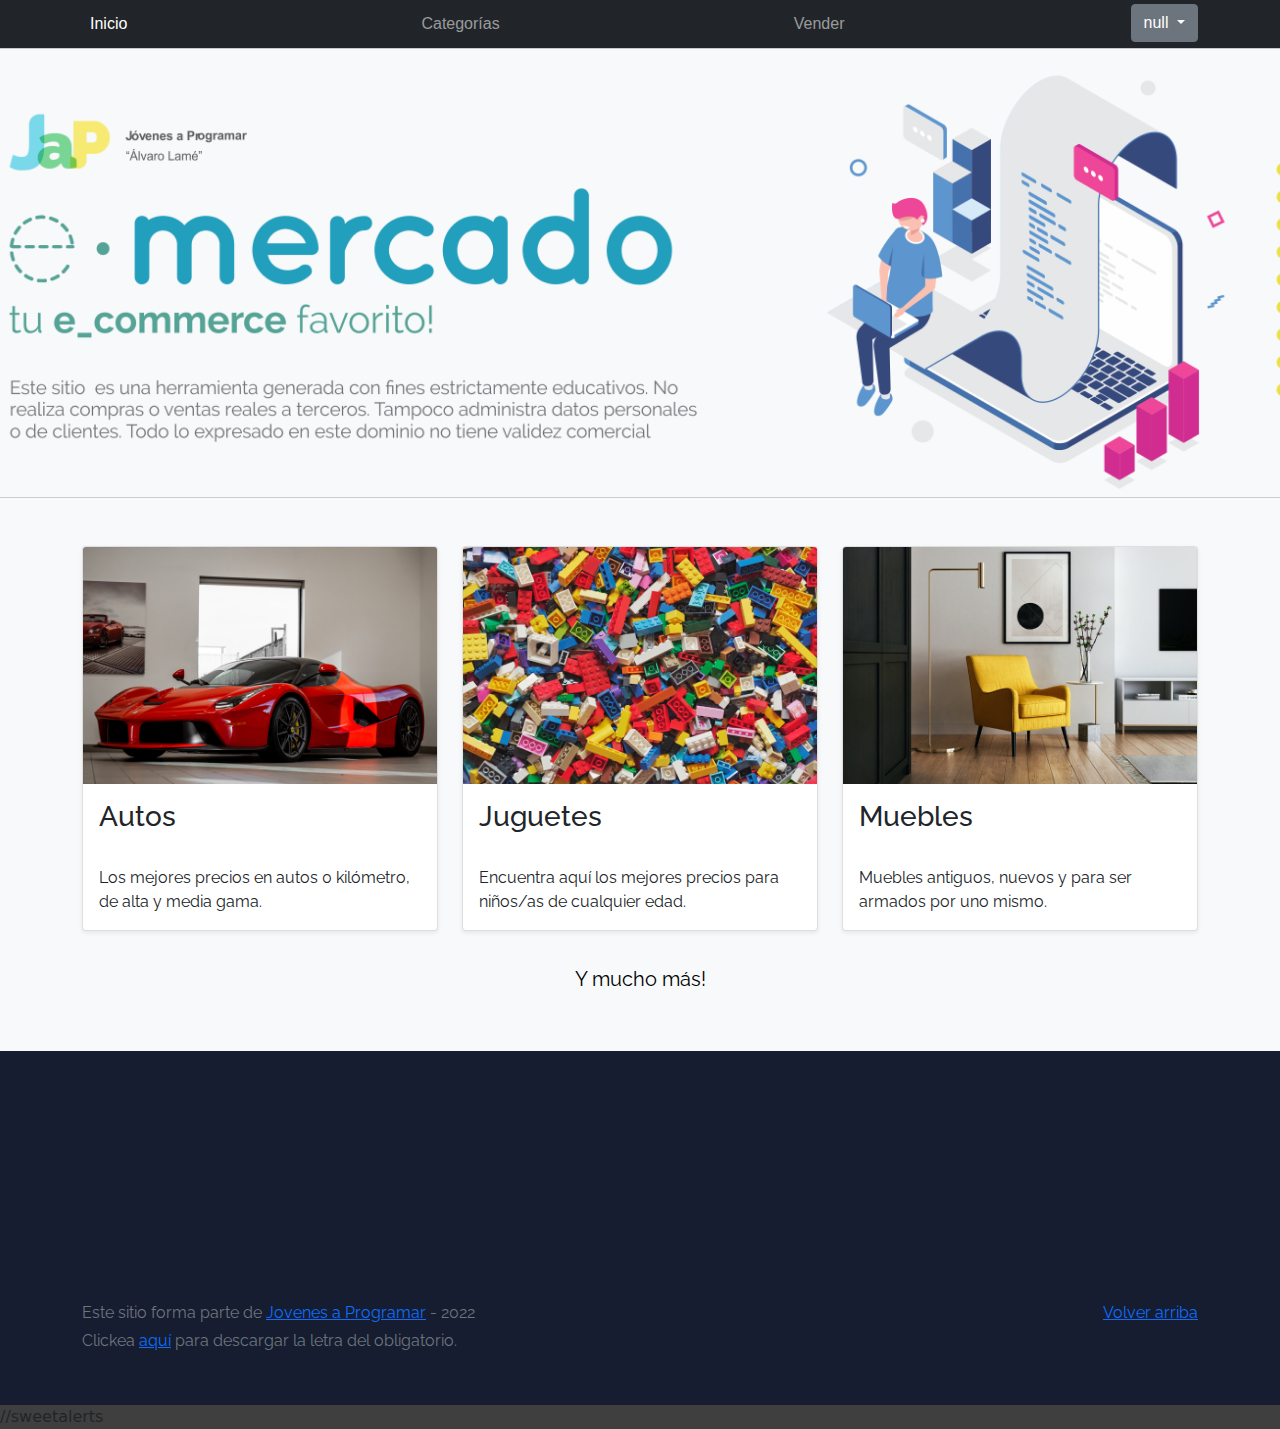
<file: index.html>
<!DOCTYPE html>
<html lang="es">

<head>
  <meta http-equiv="Content-Type" content="text/html; charset=UTF-8">
  <meta name="viewport" content="width=device-width, initial-scale=1, shrink-to-fit=no">
  <title>eMercado - Todo lo que busques está aquí</title>

  <link href="https://fonts.googleapis.com/css?family=Raleway:300,300i,400,400i,700,700i,900,900i" rel="stylesheet">
  <link href="css/bootstrap.min.css" rel="stylesheet">
  <link href="css/styles.css" rel="stylesheet">

  <script src="js/index.js"></script>
  
  <link href="login.html">
</head>

<body id="bodyIndex">
  <script >
    if(localStorage.getItem("email") === null){
      bodyIndex.addEventListener("click", function(event) {
          loguearse();
      })}; 
        
      </script>
  <nav class="navbar navbar-expand-lg navbar-dark bg-dark p-1">
    <div class="container">
      <button class="navbar-toggler" type="button" data-bs-toggle="collapse" data-bs-target="#navbarNav"
        aria-controls="navbarNav" aria-expanded="false" aria-label="Toggle navigation">
        <span class="navbar-toggler-icon"></span>
      </button>
      <div class="collapse navbar-collapse" id="navbarNav">
        <ul id="emalUsers" class="navbar-nav w-100 justify-content-between">
          <li class="nav-item">
            <a class="nav-link active" href="index.html">Inicio</a>
          </li>
          <li class="nav-item">
            <a class="nav-link" href="categories.html">Categorías</a>
          </li>
          <li class="nav-item">
            <a class="nav-link" href="sell.html">Vender</a>
          </li>
          <li class="nav-item">
           

          </li>
        </ul>
        
      </div>
    </div>
  </nav>
  <main>
    <div class="jumbotron text-center"></div>
    <div class="album py-5 bg-light">
      <div class="container">
        <div class="row">
          <div class="col-md-4">
            <div class="card mb-4 shadow-sm custom-card cursor-active" id="autos">
              <img class="bd-placeholder-img card-img-top" src="img/cars_index.jpg"
                alt="Imgagen representativa de la categoría 'Autos'">
              <h3 class="m-3">Autos</h3>
              <div class="card-body">
                <p class="card-text">Los mejores precios en autos 0 kilómetro, de alta y media gama.</p>
              </div>
            </div>
          </div>
          <div class="col-md-4">
            <div class="card mb-4 shadow-sm custom-card cursor-active" id="juguetes">
              <img class="bd-placeholder-img card-img-top" src="img/toys_index.jpg"
                alt="Imgagen representativa de la categoría 'Juguetes'">
              <h3 class="m-3">Juguetes</h3>
              <div class="card-body">
                <p class="card-text">Encuentra aquí los mejores precios para niños/as de cualquier edad.</p>
              </div>
            </div>
          </div>
          <div class="col-md-4">
            <div class="card mb-4 shadow-sm custom-card cursor-active" id="muebles">
              <img class="bd-placeholder-img card-img-top" src="img/furniture_index.jpg"
                alt="Imgagen representativa de la categoría 'Muebles'">
              <h3 class="m-3">Muebles</h3>
              <div class="card-body">
                <p class="card-text">Muebles antiguos, nuevos y para ser armados por uno mismo.</p>
              </div>
            </div>
          </div>
        </div>
        <div class="row">
          <a class="btn btn-light btn-lg btn-block" href="categories.html">Y mucho más!</a>
        </div>
      </div>
    </div>
  </main>
  <footer class="text-muted">
    <div class="container">
      <p class="float-end">
        <a href="#">Volver arriba</a>
      </p>
      <p>Este sitio forma parte de <a href="https://jovenesaprogramar.edu.uy/" target="_blank">Jovenes a Programar</a> -
        2022</p>
      <p>Clickea <a target="_blank" href="Letra.pdf">aquí</a> para descargar la letra del obligatorio.</p>
    </div>
  </footer>
  <script src="js/bootstrap.bundle.min.js"></script>
  <script src="js/init.js"></script>
  <script src="js/login.js"></script>
</body>

</html>
//sweetalerts
</file>
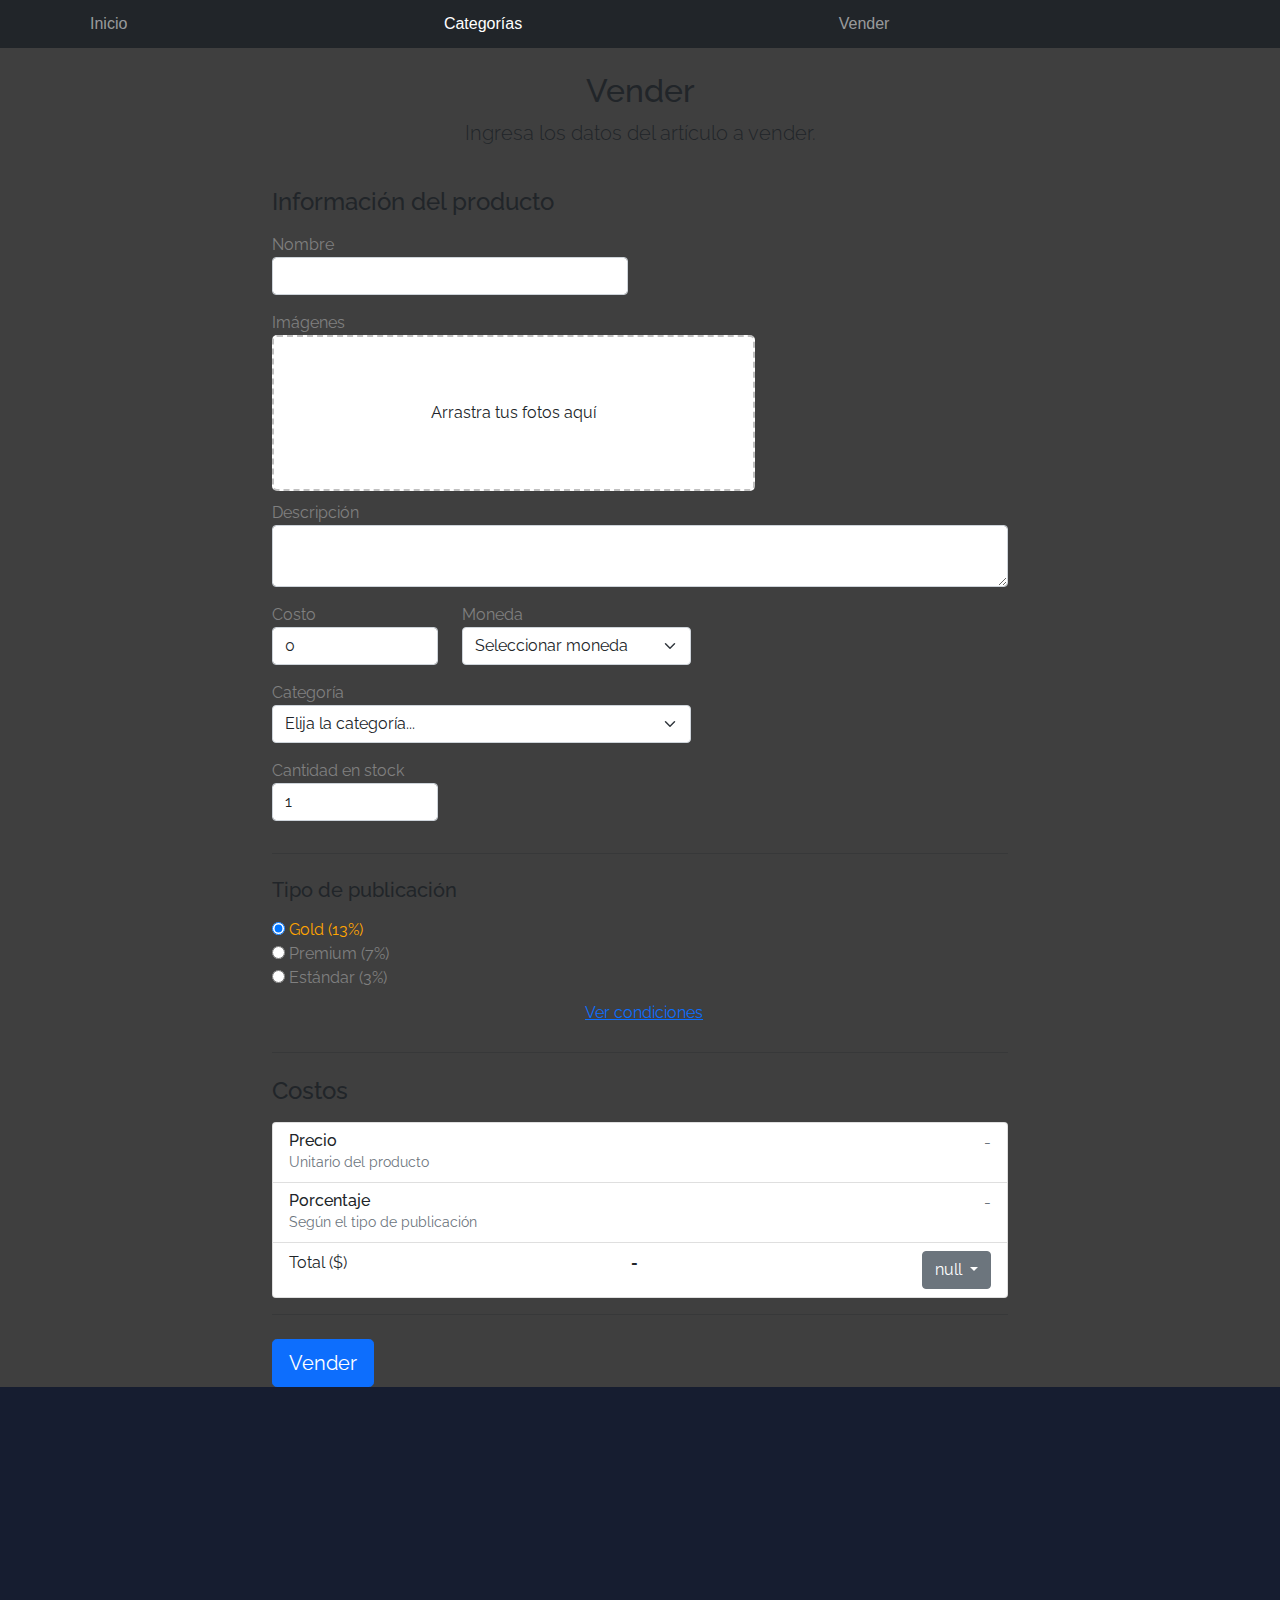
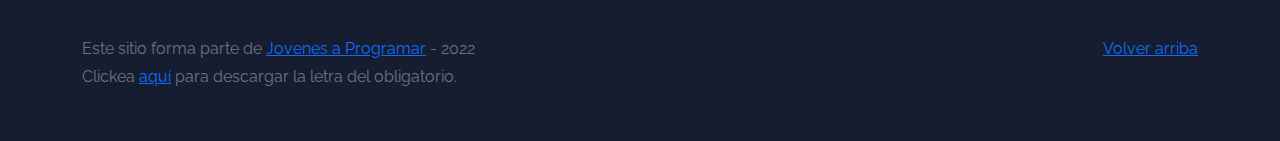
<file: sell.html>
<!DOCTYPE html>
<html lang="es">

<head>
  <meta http-equiv="Content-Type" content="text/html; charset=UTF-8">
  <meta name="viewport" content="width=device-width, initial-scale=1, shrink-to-fit=no">
  <title>eMercado - Todo lo que busques está aquí</title>
  <link href="https://fonts.googleapis.com/css?family=Raleway:300,300i,400,400i,700,700i,900,900i" rel="stylesheet">
  <link href="css/bootstrap.min.css" rel="stylesheet">
  <link href="css/dropzone.css" rel="stylesheet">
  <link href="css/styles.css" rel="stylesheet">
</head>

<body>
  <nav class="navbar navbar-expand-lg navbar-dark bg-dark p-1">
    <div class="container">
      <button class="navbar-toggler" type="button" data-bs-toggle="collapse" data-bs-target="#navbarNav"
        aria-controls="navbarNav" aria-expanded="false" aria-label="Toggle navigation">
        <span class="navbar-toggler-icon"></span>
      </button>
      <div class="collapse navbar-collapse" id="navbarNav">
        <ul class="navbar-nav w-100 justify-content-between">
          <li class="nav-item">
            <a class="nav-link" href="index.html">Inicio</a>
          </li>
          <li class="nav-item">
            <a class="nav-link active" href="categories.html">Categorías</a>
          </li>
          <li class="nav-item">
            <a class="nav-link" href="sell.html">Vender</a>
          </li>
          <li class="nav-item">
          </li>
        </ul>
      </div>
    </div>
  </nav> 
  <div class="container">
    <div class="text-center p-4">
      <h2>Vender</h2>
      <p class="lead">Ingresa los datos del artículo a vender.</p>
    </div>
    <div class="row justify-content-md-center">
      <div class="col-md-8 order-md-1">
        <h4 class="mb-3">Información del producto</h4>
        <form class="needs-validation" id="sell-info">
          <div class="row">
            <div class="col-md-6 mb-3">
              <label for="productName">Nombre</label>
              <input type="text" class="form-control" id="productName" value="" name="productName">
              <div class="invalid-feedback">
                Ingresa un nombre
              </div>
            </div>
          </div>
          <div class="row">
            <div class="col-md-8 order-md-1">
              <label>Imágenes</label>
              <div class="needsclick dz-clickable" id="file-upload">
                <div class="dz-message needsclick">
                  Arrastra tus fotos aquí<br>
                </div>
              </div>
            </div>
          </div>
          <div class="row">
            <div class="col-md-12 mb-3">
              <label for="productDescription">Descripción</label>
              <textarea name="productDescription" class="form-control" id="productDescription"></textarea>
            </div>
          </div>
          <div class="row">
            <div class="col-md-3 mb-3">
              <label for="productCostInput">Costo</label>
              <input type="number" name="productCostInput" class="form-control" id="productCostInput" placeholder="" required="" value="0"
                min="0">
              <div class="invalid-feedback">
                El costo debe ser mayor que 0.
              </div>
            </div>
            <div class="col-md-4 mb-3">
              <label for="productCurrency">Moneda</label>
              <select name="productCurrency" class="form-select custom-select d-block w-100" id="productCurrency" required>
                <option value="" hidden selected>Seleccionar moneda</option>
                <option>Pesos Uruguayos (UYU)</option>
                <option>Dólares (USD)</option>
              </select>
              <div class="invalid-feedback">
                Ingresa una categoría válida.
              </div>
            </div>
          </div>
          <div class="row">
            <div class="col-md-7 mb-3">
              <label for="productCategory">Categoría</label>
              <select name="productCategory" class="custom-select form-select d-block w-100" id="productCategory">
                <option value="">Elija la categoría...</option>
                <option>Autos</option>
                <option>Juguetes</option>
                <option>Muebles</option>
                <option>Herramientas</option>
                <option>Computadoras</option>
                <option>Vestimenta</option>
              </select>
              <div class="invalid-feedback">
                Por favor ingresa una categoría válida.
              </div>
            </div>
          </div>
          <div class="row">
            <div class="col-md-3 mb-3">
              <label for="productCountInput">Cantidad en stock</label>
              <input type="number" name="productCountInput" class="form-control" id="productCountInput"  required value="1"
                min="0">
              <div class="invalid-feedback">
                La cantidad es requerida.
              </div>
            </div>
          </div>
          <hr class="mb-4">
          <h5 class="mb-3">Tipo de publicación</h5>
          <div class="d-block my-3">
            <div class="custom-control custom-radio">
              <input id="goldradio" name="publicationType" type="radio" class="custom-control-input" checked=""
                required="">
              <label class="custom-control-label" for="goldradio">Gold (13%)</label>
            </div>
            <div class="custom-control custom-radio">
              <input id="premiumradio" name="publicationType" type="radio" class="custom-control-input" required="">
              <label class="custom-control-label" for="premiumradio">Premium (7%)</label>
            </div>
            <div class="custom-control custom-radio">
              <input id="standardradio" name="publicationType" type="radio" class="custom-control-input" required="">
              <label class="custom-control-label" for="standardradio">Estándar (3%)</label>
            </div>
            <div class="row">
              <button type="button" class="m-1 btn btn-link" data-bs-toggle="modal"
                data-bs-target="#contidionsModal">Ver
                condiciones</button>
            </div>
          </div>
          <hr class="mb-4">
          <h4 class="mb-3">Costos</h4>
          <ul class="list-group mb-3">
            <li class="list-group-item d-flex justify-content-between lh-condensed">
              <div>
                <h6 class="my-0">Precio</h6>
                <small class="text-muted">Unitario del producto</small>
              </div>
              <span class="text-muted" id="productCostText">-</span>
            </li>
            <li class="list-group-item d-flex justify-content-between lh-condensed">
              <div>
                <h6 class="my-0">Porcentaje</h6>
                <small class="text-muted">Según el tipo de publicación</small>
              </div>
              <span class="text-muted" id="comissionText">-</span>
            </li>
            <li class="list-group-item d-flex justify-content-between">
              <span>Total ($)</span>
              <strong id="totalCostText">-</strong>
            </li>
          </ul>
          <hr class="mb-4">
          <button class="btn btn-primary btn-lg" type="submit">Vender</button>
        </form>
      </div>
    </div>
  </div>
  <footer class="text-muted">
    <div class="container">
      <p class="float-end">
        <a href="#">Volver arriba</a>
      </p>
      <p>Este sitio forma parte de <a href="https://jovenesaprogramar.edu.uy/" target="_blank">Jovenes a Programar</a> -
        2022</p>
      <p>Clickea <a target="_blank" href="Letra.pdf">aquí</a> para descargar la letra del obligatorio.</p>
    </div>
  </footer>

  <div class="alert alert-primary-dismissible fade" id="alertResult" role="alert">
    <span id="resultSpan"></span>
  </div>

  <div class="modal fade" tabindex="-1" role="dialog" id="contidionsModal">
    <div class="modal-dialog" role="document">
      <div class="modal-content">
        <div class="modal-header">
          <h5 class="modal-title">Condiciones de publicación</h5>
        </div>
        <div class="modal-body">
          <div class="container">
            <div class="row">
              <h5 class="text-warning">Gold (13%)</h5>
              <p class="muted text-justify">Tu producto se verá de forma promocionada en portada, además de las
                condiciones de Premium y Estándar.</p>
            </div>
            <hr>
            <div class="row">
              <h5 class="text-primary">Premium (7%)</h5>
              <p class="muted text-justify">Se mostrará el producto en los primeros lugares de resultados de búsqueda,
                así cómo cuando se ingrese a la categoría que pertenezca.</p>
            </div>
            <hr>
            <div class="row">
              <h5 class="text-secondary">Estándar (3%)</h5>
              <p class="muted text-justify">El producto se listará en la categoría correspondiente, así como en los
                resultados de búsquedas que coincidan con las palabras claves en el nombre.</p>
            </div>
          </div>
        </div>
        <div class="modal-footer">
          <button type="button" class="btn btn-primary" data-bs-dismiss="modal">Cerrar</button>
        </div>
      </div>
    </div>
  </div>
  <div id="spinner-wrapper">
    <div class="lds-ring">
      <div></div>
      <div></div>
      <div></div>
      <div></div>
    </div>
  </div>
  <script src="js/bootstrap.bundle.min.js"></script>
  <script src="js/dropzone.js"></script>
  <script src="js/init.js"></script>
  <script src="js/sell.js"></script>
</body>

</html>
</file>
<file: css/styles.css>
/*perfil*/
.profile-pic-div{
  height: 100px;
  width: 100px;
  position: absolute;
  top: 25%;
  left:88%;
  transform: translate(-50%,-50%);
  border-radius: 50%;
  overflow: hidden;
  border:1px solid grey;
}
#photoProfile{
  height: 100%;
  width: 100%;
}
#fileIMG{
  display: none;
}
#labelFileIMG{
  height: 20px;
  width: 100%;
  position: absolute;
  bottom: 25%;
  left: 50%;
  transform: translateX(-50%);
  text-align: center;
  background: #0087F7;
  color:antiquewhite;
  line-height: 30px;
  font-size: 10px;
  cursor:pointer;
  display: none;
}

/*tipo envio*/
#cTipoEnvio{
  margin-left:10%;
  align-items: center;
}
#btn-comprar{
  justify-content: center;
  align-items: center;
  margin-left: 60%;
}
#titleEnvio , #titleProfile{
  font-family: Impact, Haettenschweiler, 'Arial Narrow Bold', sans-serif;
  color:antiquewhite;
}
#formEnvio{
 margin-left: 10%;
 margin-top: 3%;
 margin-bottom: 2%;
  width: 80%;
}


/*carrito*/
.eliminar{
 
  text-align: center;
}
/*nav_btn-user*/
#navbarNav{
  margin: auto;
  width: 100%;
  font-family:Arial, Helvetica, sans-serif;
}


.nav_btn-user {
  align-items: center;
  display: flex;
  flex-direction: column;
  gap: 2rem;
  margin: 1rem;
}

.nav_btn-user li {
  display: none;
  list-style-type: none;
}
.nav_btn-user a{
  background-color: rgb(48, 9, 85);
    color: aliceblue;
    text-decoration: none;
    padding: 10px 25px;
    display: block;
    
  
}
.nav_btn-user li a:hover {
  background-color: black;
}
.nav_btn-user li ul {
  display: none;
  min-width: 140px;
  position: absolute;
}
  
.nav_btn-user li:hover > ul {
  display: block;
}




/*productos relacionados*/
.productosRelacionados{
  padding-bottom: 5%;

  font-style:oblique;
  font-family:sans-serif
  
}

.titlePR{
  width: 50%;
  text-align: center;
  display:inline-table
}
.fotosPR{
  width: 45%;
  border-style:groove;
  border-color: rgb(78, 71, 92);
}





/*product-info*/
.pedirOpinion{
  color:rgb(181, 155, 241);
}
.precioProduct{
  color:rgb(181, 155, 241); ;
}

.descriptionProduct{
  font-style: italic;
  font-size: larger;
}
.productsDisponible #fotos{
  border-style:groove;
  border-color: rgb(78, 71, 92);
  width: 27%;
  margin: 3%;
}
.tituloProduct{
  font-size: 50px;
  font-family: Impact, Haettenschweiler, 'Arial Narrow Bold', sans-serif;
  color: rgb(211, 193, 252);
}
.productsDisponible{
  color: rgb(211, 193, 252);
  
  border-style:double;
  border-color: rgb(211, 193, 252);
  width: 60%;
  text-align: center;
}
.comments{
  width: 30%;
  border-style: double;
  border-left: none;
  border-color: rgb(211, 193, 252);
  color: cadetblue;
}
.producto-innfo{
  text-align: center;
  display:inline-flex;
}

.add_cart {
  position: relative;
  background-image: linear-gradient(to right, rgb(0, 0, 0) , rgb(9, 75, 90));
  color:aliceblue;
  margin-bottom: 30%;
  margin-top: 10%;
  
}
.fa-solid fa-cart-shopping{
  color:aliceblue;
}
/*product-info*/
.jumbotron,
.card-body,
.container,
.site-header {
  font-family: 'Raleway', serif !important;
}
body{
  background-color: rgba(10, 10, 10, 0.785);
}
.jumbotron .display-4 {
  font-weight: bold;
}

nav a {
  text-decoration: none;
}

.bd-placeholder-img {
  font-size: 1.125rem;
  text-anchor: middle;
  -webkit-user-select: none;
  -moz-user-select: none;
  -ms-user-select: none;
  user-select: none;
}

@media (min-width: 768px) {
  .bd-placeholder-img-lg {
    font-size: 3.5rem;
  }
}

.jumbotron {
  height: 50vh;
  padding: 5em inherit;
  margin-bottom: 0;
  background-color: #53C0FB;
  background: url('../img/cover_back.png');
  background-size: cover;
  background-position: center;
  background-repeat: no-repeat;
  color: black;
  font-weight: bold;
}

@media (min-width: 768px) {
  .jumbotron {
    padding-top: 6rem;
    padding-bottom: 6rem;
  }
}

.jumbotron p:last-child {
  margin-bottom: 0;
}

.jumbotron-heading {
  font-weight: 300;
}

.jumbotron .container {
  max-width: 40rem;
  background-color: rgba(255, 255, 255, 0.5);
  border-radius: 10px;
  text-shadow: 1px 1px 2px grey;
}

.jumbotron .lead {
  font-size: 38px;
}

footer {
  padding-top: 3rem;
  padding-bottom: 3rem;
}

footer p {
  margin-bottom: .25rem;
}

.site-header a {
  color: white;
  transition: ease-in-out color .15s;
}

.site-header .dropdown-menu a {
  color: black;
}

.dropzone {
  border: 2px dashed #0087F7;
  border-radius: 5px;
  background: white;
}

.img-fit {
  max-height: 100%;
}

.alert {
  background-color: #161d30;
  position: fixed;
  top: 80px;
  width: 50%;
  left: 50%;
  transform: translate(-50%, 0);
}

.lds-ring {
  display: inline-block;
  position: relative;
  width: 64px;
  height: 64px;
  top: 50%;
  left: 50%;
}

.cursor-active {
  cursor: pointer;
}

.left {
  float: left;
  padding: 4px;
  background-color: rgba(255, 255, 255, 0.5);
}

.lds-ring div {
  box-sizing: border-box;
  display: block;
  position: absolute;
  width: 51px;
  height: 51px;
  margin: 6px;
  border: 6px solid #fff;
  border-radius: 50%;
  animation: lds-ring 1.2s cubic-bezier(0.5, 0, 0.5, 1) infinite;
  border-color: #fff transparent transparent transparent;
}

.lds-ring div:nth-child(1) {
  animation-delay: -0.45s;
}

.lds-ring div:nth-child(2) {
  animation-delay: -0.3s;
}

.lds-ring div:nth-child(3) {
  animation-delay: -0.15s;
}

@keyframes lds-ring {
  0% {
    transform: rotate(0deg);
  }

  100% {
    transform: rotate(360deg);
  }
}

.signin {
  width: 100%;
  max-width: 330px;
  padding: 15px;
  margin: auto;
}

#spinner-wrapper {
  position: fixed;
  background-color: rgba(0, 0, 0, 0.5);
  width: 100%;
  height: 100%;
  top: 0;
  left: 0;
  z-index: 1021;
  display: none;
}

main {
  min-height: calc(100vh - 210px);
}

a.custom-card,
a.custom-card:hover {
  color: inherit;
  text-decoration: inherit;
}

.checked {
  color: orange;
}

.containerLogin {
  
  border: rgb(34, 255, 0) 10px;
  padding-left: 290px;
  display:inline-block
  position: relative;
  border-radius: 5px;
  background-image: linear-gradient(to top,  rgb(46, 85, 67) , rgb(0, 0, 0));
  justify-content: space-around;
}
.imgLogin{
  width: 70%;
  height: 40%;
  float:none;
  
}
.iniciomanual {
  padding: 20px 0 30px 0;
  position: absolute;
  padding: 300px;
 padding-top: 0%;
 padding-right: 0%;
align-items: center;
box-sizing: border-box;
justify-content: center;
background-color: #161d30;


}
.is {
  width: 55%;
  position: absolute;
  margin-left: 
  border-color: black;
  background-image:linear.gradient( top, rgb(34,255,0), rgb(4,34,50));
  float:inline-end;
  justify-content: center;
  padding-right:200px;
  background-color: rgba(7, 78, 116, 0.575);
  ---
  margin: auto;
  padding: 0 50px;
  margin-top: 6px;
}
footer{
padding-top: 250px;
background-color: #161d30;
}
.botonesLogin {
  display: flexbox;
  justify-content:space-between;
  padding-left: 240px;
  padding-right: 280px;
  
}
.google-nav_btn {
   
  background-color: rgb(185, 43, 43);
}
.inicioboton {
margin-top: 5%;
}
#aceptTermin{
  color:aliceblue
}
.botonesLogin a{
  text-decoration:none ;
color: antiquewhite;
cursor: pointer;
}
 #fotos  {
  width: 250px;
  margin: 0px;
  margin-top: 50px;
    margin-left: 50px;
    margin-right: 50px;
}
#contieneTodo{
  display: inline-block;
    width: 280px;
    height: 550px;
    flex-direction: row;
    align-items: center;
    justify-content: center;
    background-image: linear-gradient(to right, rgb(0, 0, 0) , rgb(9, 75, 90));
    border: 2px solid rgb(255, 255, 255);
    border-radius: 20px;
    padding: 10px;
    margin: 20px;
    margin-top: 20px;
    margin-left: 20px;
    margin-right: 20px;
  display: flex;
  flex-wrap: wrap;
 
  
}
#lista {
  display: flex;
  width: 100%;
  height: 100%;
  flex-direction: row;
  flex-wrap: wrap;
  color: aliceblue;
}
#title{
  font-size: 50px;
  font-family: Impact, Haettenschweiler, 'Arial Narrow Bold', sans-serif;
  color: black;
}
#desc{
  font-family: Impact, Haettenschweiler, 'Arial Narrow Bold', sans-serif;
  font-size:medium;
  color: black;
}
#costo{
  font-style: oblique;
}
.tituloAutosp{
  font-family: Impact, Haettenschweiler, 'Arial Narrow Bold', sans-serif;
  font-size:50px;
  padding: 50px;
  padding-bottom: 50px;
  justify-content: center;
  color: aliceblue;
  text-align: center;
}

.nav_btn nav_btn-link nav_btn-sm a {
text-decoration: none;
}
#filtrarText{
  text-align: center;
  color: bisque;
  
}

/*estrellas*/
.calificacion{
  direction: rtl;/* right to left */
  unicode-bidi: bidi-override;/* bidi de bidireccional */
}
#form {
  width: 250px;
  margin: 0 auto;
  height: 50px;
}

#form p {
  text-align: center;
}

#form label {
  font-size: 20px;
}
.calificacion input[type="radio"]{

  display: none;
}

label {
  color: grey;
}

.clasificacion {
  direction: rtl;
  unicode-bidi: bidi-override;
}

label:hover,
label:hover ~ label {
  color: orange;
}

input[type="radio"]:checked ~ label {
  color: orange;
}
#contieneProduct #categoryproduct{
  padding: 5%;
  width: 60%;
  height: 60%;
  text-align: center;
}
/*comentarios*/
.comments {
  width: 100%;
}

/*categorias*/
.white{
  color: aliceblue;
}
.gradianteColorCat{
background-image: linear-gradient(to right, rgb(0, 0, 0) , rgb(9, 75, 90));
}
</file>
<file: css/dropzone.css>
/*
 * The MIT License
 * Copyright (c) 2012 Matias Meno <m@tias.me>
 */
.dropzone, .dropzone * {
  box-sizing: border-box; }

.dropzone {
  position: relative; }
  .dropzone .dz-preview {
    position: relative;
    display: inline-block;
    width: 120px;
    margin: 0.5em; }
    .dropzone .dz-preview .dz-progress {
      display: block;
      height: 15px;
      border: 1px solid #aaa; }
      .dropzone .dz-preview .dz-progress .dz-upload {
        display: block;
        height: 100%;
        width: 0;
        background: green; }
    .dropzone .dz-preview .dz-error-message {
      color: red;
      display: none; }
    .dropzone .dz-preview.dz-error .dz-error-message, .dropzone .dz-preview.dz-error .dz-error-mark {
      display: block; }
    .dropzone .dz-preview.dz-success .dz-success-mark {
      display: block; }
    .dropzone .dz-preview .dz-error-mark, .dropzone .dz-preview .dz-success-mark {
      position: absolute;
      display: none;
      left: 30px;
      top: 30px;
      width: 54px;
      height: 58px;
      left: 50%;
      margin-left: -27px; }

@-webkit-keyframes passing-through {
  0% {
    opacity: 0;
    -webkit-transform: translateY(40px);
    -moz-transform: translateY(40px);
    -ms-transform: translateY(40px);
    -o-transform: translateY(40px);
    transform: translateY(40px); }
  30%, 70% {
    opacity: 1;
    -webkit-transform: translateY(0px);
    -moz-transform: translateY(0px);
    -ms-transform: translateY(0px);
    -o-transform: translateY(0px);
    transform: translateY(0px); }
  100% {
    opacity: 0;
    -webkit-transform: translateY(-40px);
    -moz-transform: translateY(-40px);
    -ms-transform: translateY(-40px);
    -o-transform: translateY(-40px);
    transform: translateY(-40px); } }
@-moz-keyframes passing-through {
  0% {
    opacity: 0;
    -webkit-transform: translateY(40px);
    -moz-transform: translateY(40px);
    -ms-transform: translateY(40px);
    -o-transform: translateY(40px);
    transform: translateY(40px); }
  30%, 70% {
    opacity: 1;
    -webkit-transform: translateY(0px);
    -moz-transform: translateY(0px);
    -ms-transform: translateY(0px);
    -o-transform: translateY(0px);
    transform: translateY(0px); }
  100% {
    opacity: 0;
    -webkit-transform: translateY(-40px);
    -moz-transform: translateY(-40px);
    -ms-transform: translateY(-40px);
    -o-transform: translateY(-40px);
    transform: translateY(-40px); } }
@keyframes passing-through {
  0% {
    opacity: 0;
    -webkit-transform: translateY(40px);
    -moz-transform: translateY(40px);
    -ms-transform: translateY(40px);
    -o-transform: translateY(40px);
    transform: translateY(40px); }
  30%, 70% {
    opacity: 1;
    -webkit-transform: translateY(0px);
    -moz-transform: translateY(0px);
    -ms-transform: translateY(0px);
    -o-transform: translateY(0px);
    transform: translateY(0px); }
  100% {
    opacity: 0;
    -webkit-transform: translateY(-40px);
    -moz-transform: translateY(-40px);
    -ms-transform: translateY(-40px);
    -o-transform: translateY(-40px);
    transform: translateY(-40px); } }
@-webkit-keyframes slide-in {
  0% {
    opacity: 0;
    -webkit-transform: translateY(40px);
    -moz-transform: translateY(40px);
    -ms-transform: translateY(40px);
    -o-transform: translateY(40px);
    transform: translateY(40px); }
  30% {
    opacity: 1;
    -webkit-transform: translateY(0px);
    -moz-transform: translateY(0px);
    -ms-transform: translateY(0px);
    -o-transform: translateY(0px);
    transform: translateY(0px); } }
@-moz-keyframes slide-in {
  0% {
    opacity: 0;
    -webkit-transform: translateY(40px);
    -moz-transform: translateY(40px);
    -ms-transform: translateY(40px);
    -o-transform: translateY(40px);
    transform: translateY(40px); }
  30% {
    opacity: 1;
    -webkit-transform: translateY(0px);
    -moz-transform: translateY(0px);
    -ms-transform: translateY(0px);
    -o-transform: translateY(0px);
    transform: translateY(0px); } }
@keyframes slide-in {
  0% {
    opacity: 0;
    -webkit-transform: translateY(40px);
    -moz-transform: translateY(40px);
    -ms-transform: translateY(40px);
    -o-transform: translateY(40px);
    transform: translateY(40px); }
  30% {
    opacity: 1;
    -webkit-transform: translateY(0px);
    -moz-transform: translateY(0px);
    -ms-transform: translateY(0px);
    -o-transform: translateY(0px);
    transform: translateY(0px); } }
@-webkit-keyframes pulse {
  0% {
    -webkit-transform: scale(1);
    -moz-transform: scale(1);
    -ms-transform: scale(1);
    -o-transform: scale(1);
    transform: scale(1); }
  10% {
    -webkit-transform: scale(1.1);
    -moz-transform: scale(1.1);
    -ms-transform: scale(1.1);
    -o-transform: scale(1.1);
    transform: scale(1.1); }
  20% {
    -webkit-transform: scale(1);
    -moz-transform: scale(1);
    -ms-transform: scale(1);
    -o-transform: scale(1);
    transform: scale(1); } }
@-moz-keyframes pulse {
  0% {
    -webkit-transform: scale(1);
    -moz-transform: scale(1);
    -ms-transform: scale(1);
    -o-transform: scale(1);
    transform: scale(1); }
  10% {
    -webkit-transform: scale(1.1);
    -moz-transform: scale(1.1);
    -ms-transform: scale(1.1);
    -o-transform: scale(1.1);
    transform: scale(1.1); }
  20% {
    -webkit-transform: scale(1);
    -moz-transform: scale(1);
    -ms-transform: scale(1);
    -o-transform: scale(1);
    transform: scale(1); } }
@keyframes pulse {
  0% {
    -webkit-transform: scale(1);
    -moz-transform: scale(1);
    -ms-transform: scale(1);
    -o-transform: scale(1);
    transform: scale(1); }
  10% {
    -webkit-transform: scale(1.1);
    -moz-transform: scale(1.1);
    -ms-transform: scale(1.1);
    -o-transform: scale(1.1);
    transform: scale(1.1); }
  20% {
    -webkit-transform: scale(1);
    -moz-transform: scale(1);
    -ms-transform: scale(1);
    -o-transform: scale(1);
    transform: scale(1); } }
#file-upload, #file-upload * {
  box-sizing: border-box; }

#file-upload {
  min-height: 150px;
  border: 2px dashed silver;
  border-radius: 5px;
  background: white;
margin-bottom: 10px;}
  #file-upload.dz-clickable {
    cursor: pointer; }
    #file-upload.dz-clickable * {
      cursor: default; }
    #file-upload.dz-clickable .dz-message, #file-upload.dz-clickable .dz-message * {
      cursor: pointer; }
  #file-upload.dz-started .dz-message {
    display: none; }
  #file-upload.dz-drag-hover {
    border-style: solid; }
    #file-upload.dz-drag-hover .dz-message {
      opacity: 0.5; }
  #file-upload .dz-message {
    text-align: center;
    margin: 4em 0; }
  #file-upload .dz-preview {
    position: relative;
    display: inline-block;
    vertical-align: top;
    margin: 16px;
    min-height: 100px; }
    #file-upload .dz-preview:hover {
      z-index: 1000; }
      #file-upload .dz-preview:hover .dz-details {
        opacity: 1; }
    #file-upload .dz-preview.dz-file-preview .dz-image {
      border-radius: 20px;
      background: #999;
      background: linear-gradient(to bottom, #eee, #ddd); }
    #file-upload .dz-preview.dz-file-preview .dz-details {
      opacity: 1; }
    #file-upload .dz-preview.dz-image-preview {
      background: white; }
      #file-upload .dz-preview.dz-image-preview .dz-details {
        -webkit-transition: opacity 0.2s linear;
        -moz-transition: opacity 0.2s linear;
        -ms-transition: opacity 0.2s linear;
        -o-transition: opacity 0.2s linear;
        transition: opacity 0.2s linear; }
    #file-upload .dz-preview .dz-remove {
      font-size: 14px;
      text-align: center;
      display: block;
      cursor: pointer;
      border: none; }
      #file-upload .dz-preview .dz-remove:hover {
        text-decoration: underline; }
    #file-upload .dz-preview:hover .dz-details {
      opacity: 1; }
    #file-upload .dz-preview .dz-details {
      z-index: 20;
      position: absolute;
      top: 0;
      left: 0;
      opacity: 0;
      font-size: 13px;
      min-width: 100%;
      max-width: 100%;
      padding: 2em 1em;
      text-align: center;
      color: rgba(0, 0, 0, 0.9);
      line-height: 150%; }
      #file-upload .dz-preview .dz-details .dz-size {
        margin-bottom: 1em;
        font-size: 16px; }
      #file-upload .dz-preview .dz-details .dz-filename {
        white-space: nowrap; }
        #file-upload .dz-preview .dz-details .dz-filename:hover span {
          border: 1px solid rgba(200, 200, 200, 0.8);
          background-color: rgba(255, 255, 255, 0.8); }
        #file-upload .dz-preview .dz-details .dz-filename:not(:hover) {
          overflow: hidden;
          text-overflow: ellipsis; }
          #file-upload .dz-preview .dz-details .dz-filename:not(:hover) span {
            border: 1px solid transparent; }
      #file-upload .dz-preview .dz-details .dz-filename span, #file-upload .dz-preview .dz-details .dz-size span {
        background-color: rgba(255, 255, 255, 0.4);
        padding: 0 0.4em;
        border-radius: 3px; }
    #file-upload .dz-preview:hover .dz-image img {
      -webkit-transform: scale(1.05, 1.05);
      -moz-transform: scale(1.05, 1.05);
      -ms-transform: scale(1.05, 1.05);
      -o-transform: scale(1.05, 1.05);
      transform: scale(1.05, 1.05);
      -webkit-filter: blur(8px);
      filter: blur(8px); }
    #file-upload .dz-preview .dz-image {
      border-radius: 20px;
      overflow: hidden;
      width: 120px;
      height: 120px;
      position: relative;
      display: block;
      z-index: 10; }
      #file-upload .dz-preview .dz-image img {
        display: block; }
    #file-upload .dz-preview.dz-success .dz-success-mark {
      -webkit-animation: passing-through 3s cubic-bezier(0.77, 0, 0.175, 1);
      -moz-animation: passing-through 3s cubic-bezier(0.77, 0, 0.175, 1);
      -ms-animation: passing-through 3s cubic-bezier(0.77, 0, 0.175, 1);
      -o-animation: passing-through 3s cubic-bezier(0.77, 0, 0.175, 1);
      animation: passing-through 3s cubic-bezier(0.77, 0, 0.175, 1); }
    #file-upload .dz-preview.dz-error .dz-error-mark {
      opacity: 1;
      -webkit-animation: slide-in 3s cubic-bezier(0.77, 0, 0.175, 1);
      -moz-animation: slide-in 3s cubic-bezier(0.77, 0, 0.175, 1);
      -ms-animation: slide-in 3s cubic-bezier(0.77, 0, 0.175, 1);
      -o-animation: slide-in 3s cubic-bezier(0.77, 0, 0.175, 1);
      animation: slide-in 3s cubic-bezier(0.77, 0, 0.175, 1); }
    #file-upload .dz-preview .dz-success-mark, #file-upload .dz-preview .dz-error-mark {
      pointer-events: none;
      opacity: 0;
      z-index: 500;
      position: absolute;
      display: block;
      top: 50%;
      left: 50%;
      margin-left: -27px;
      margin-top: -27px; }
      #file-upload .dz-preview .dz-success-mark svg, #file-upload .dz-preview .dz-error-mark svg {
        display: block;
        width: 54px;
        height: 54px; }
    #file-upload .dz-preview.dz-processing .dz-progress {
      opacity: 1;
      -webkit-transition: all 0.2s linear;
      -moz-transition: all 0.2s linear;
      -ms-transition: all 0.2s linear;
      -o-transition: all 0.2s linear;
      transition: all 0.2s linear; }
    #file-upload .dz-preview.dz-complete .dz-progress {
      opacity: 0;
      -webkit-transition: opacity 0.4s ease-in;
      -moz-transition: opacity 0.4s ease-in;
      -ms-transition: opacity 0.4s ease-in;
      -o-transition: opacity 0.4s ease-in;
      transition: opacity 0.4s ease-in; }
    #file-upload .dz-preview:not(.dz-processing) .dz-progress {
      -webkit-animation: pulse 6s ease infinite;
      -moz-animation: pulse 6s ease infinite;
      -ms-animation: pulse 6s ease infinite;
      -o-animation: pulse 6s ease infinite;
      animation: pulse 6s ease infinite; }
    #file-upload .dz-preview .dz-progress {
      opacity: 1;
      z-index: 1000;
      pointer-events: none;
      position: absolute;
      height: 16px;
      left: 50%;
      top: 50%;
      margin-top: -8px;
      width: 80px;
      margin-left: -40px;
      background: rgba(255, 255, 255, 0.9);
      -webkit-transform: scale(1);
      border-radius: 8px;
      overflow: hidden; }
      #file-upload .dz-preview .dz-progress .dz-upload {
        background: #333;
        background: linear-gradient(to bottom, #666, #444);
        position: absolute;
        top: 0;
        left: 0;
        bottom: 0;
        width: 0;
        -webkit-transition: width 300ms ease-in-out;
        -moz-transition: width 300ms ease-in-out;
        -ms-transition: width 300ms ease-in-out;
        -o-transition: width 300ms ease-in-out;
        transition: width 300ms ease-in-out; }
    #file-upload .dz-preview.dz-error .dz-error-message {
      display: block; }
    #file-upload .dz-preview.dz-error:hover .dz-error-message {
      opacity: 1;
      pointer-events: auto; }
    #file-upload .dz-preview .dz-error-message {
      pointer-events: none;
      z-index: 1000;
      position: absolute;
      display: block;
      display: none;
      opacity: 0;
      -webkit-transition: opacity 0.3s ease;
      -moz-transition: opacity 0.3s ease;
      -ms-transition: opacity 0.3s ease;
      -o-transition: opacity 0.3s ease;
      transition: opacity 0.3s ease;
      border-radius: 8px;
      font-size: 13px;
      top: 130px;
      left: -10px;
      width: 140px;
      background: #be2626;
      background: linear-gradient(to bottom, #be2626, #a92222);
      padding: 0.5em 1.2em;
      color: white; }
      #file-upload .dz-preview .dz-error-message:after {
        content: '';
        position: absolute;
        top: -6px;
        left: 64px;
        width: 0;
        height: 0;
        border-left: 6px solid transparent;
        border-right: 6px solid transparent;
        border-bottom: 6px solid #be2626; }

#file-upload .dz-preview.dz-error .dz-error-message, #file-upload .dz-preview.dz-error .dz-error-mark{
  display: none;
}
</file>
